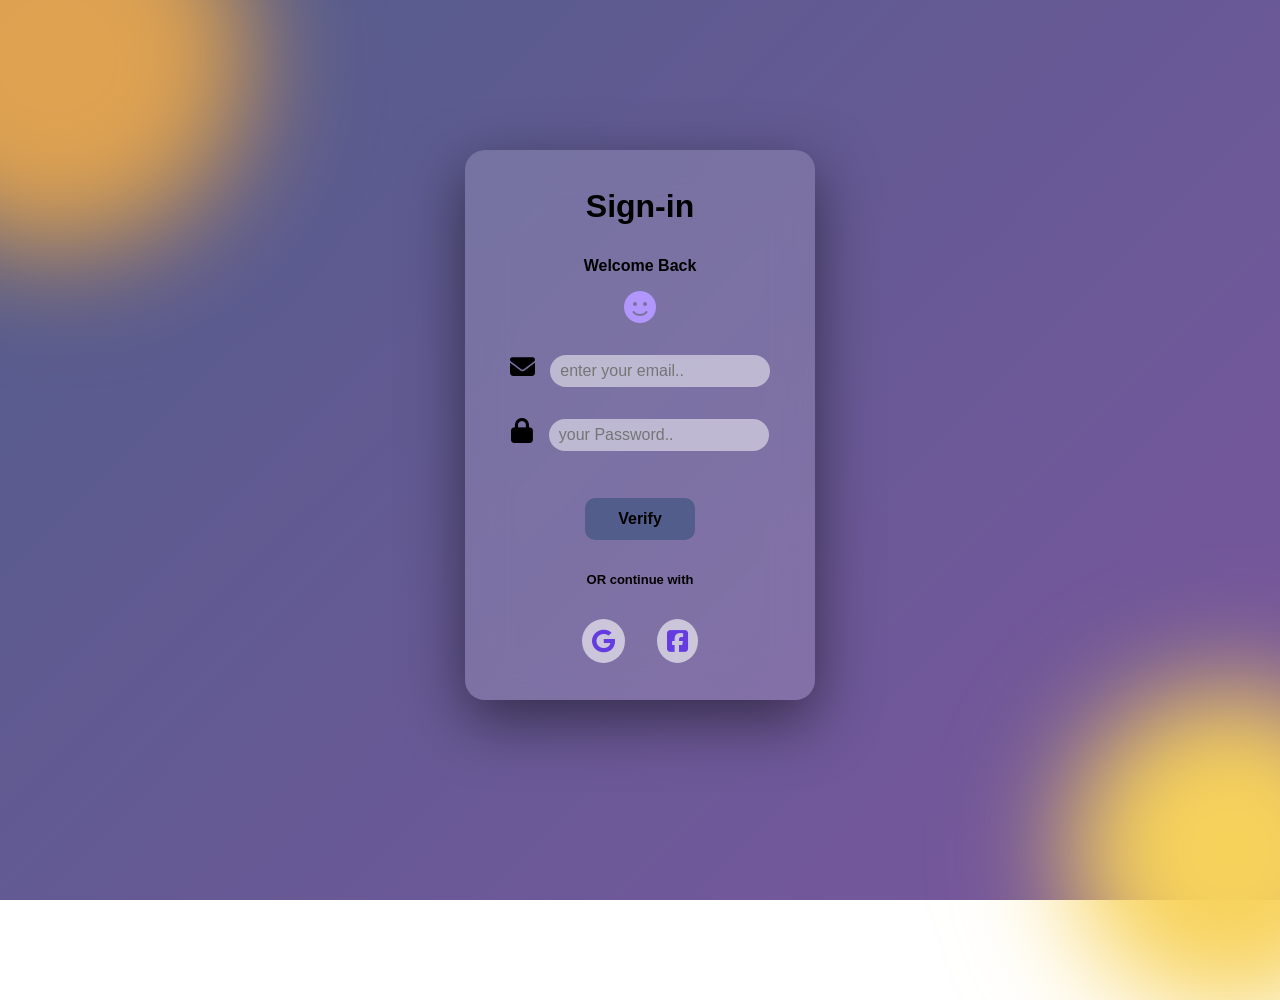
<file: index.html>
<!DOCTYPE html>
<html lang="en">
<head>
    <meta charset="UTF-8">
    <meta name="viewport" content="width=device-width, initial-scale=1.0">
    <link rel="stylesheet" href="https://cdnjs.cloudflare.com/ajax/libs/font-awesome/6.5.0/css/all.min.css">
    <title>css sign in page</title>
    <link rel="stylesheet" href="style.css"/>
</head>
<body>
    <div class="background-top"></div>
    <main>
        <form action="#">
            <h1>Sign-in</h1>
            <div class="form-top">
            <p style="font-weight: bold;">Welcome Back</p>
            <i class="fa-solid fa-face-smile" style="color: rgb(177, 151, 252); font-size:xx-large;"></i>
</div>
        <div class="email">
         <label >
            <i class="fa-solid fa-envelope" style="font-size: 25px;"></i>
        <input type="email" id="email" placeholder="enter your email.." required/>
        </label>
        </div>
<div class="pass">
    <label>
        <i class="fa-solid fa-lock" style="font-size: 25px;"></i>
        <input type="password" id="password" placeholder="your Password.." required minlength="6" maxlength="12"/>
    </label>
</div>
<button type="submit">Verify</button>
<p style="font-size: small; font-weight: bold;">OR continue with</p>
<div class="icons">
    <i class="fa-brands fa-google"></i>
    <i class="fa-brands fa-square-facebook fa-canvas-roomy" ></i>
    </div>
</form>
    </main>
    <div class="background-bottom"></div>
</body>
</html>
</file>
<file: style.css>
*{
    padding: 0;
    margin: 0;
    box-sizing: border-box;
}
body{
    display: flex;
    align-items: center;
    height: 100vh;
    width:100vw;
    justify-content: center;
background:linear-gradient(135deg, #525d8b 0%, #7a569e 100%);
background-repeat: no-repeat;
background-attachment:fixed;
overflow: hidden;
position: relative;
font-family: Arial, Helvetica, sans-serif;
}
.background-top {
    position: absolute;
    width: 350px;
    height: 350px;
    border-radius: 50%;
    background: #dfa251;
    top: -120px;
    left: -120px;
    filter: blur(50px);
    z-index: -1;
    /* الظل */
    box-shadow: 
       0 0 60px rgb(212, 159, 60),
       0 0 80px rgb(220, 162, 70);
}

.background-bottom {
    position: absolute;
    width: 300px;
    height: 300px;
    border-radius: 50%;
    background: #f7d25b;
    bottom: -100px;
    right: -100px;
    z-index: -1;
    filter: blur(50px);
    box-shadow: 
        0 0 60px rgba(247, 210, 91, 0.6),
        0 0 100px rgba(247, 210, 91, 0.4);
}
main{
    display: flex;
justify-content: center;
width: 100%;
height:600px;
}
form{
   backdrop-filter: blur(20px);
        background: rgba(255, 255, 255, 0.15);
     width: 100%;
    max-width: 350px; 
    max-height: 550px;
    height: 100%;
   display: flex;
    flex-direction: column;
    align-items: center;
justify-content: center;
 gap: 2rem;
 border-radius: 20px;
 box-shadow: 0 20px 60px rgba(0, 0, 0, 0.50);
}
input{
    padding: 7px 10px;
    max-width: 300px;
    border: none;
    font-size: 1rem;
    border-radius: 20px;
    margin-left: 0.7rem;
    background-color: rgba(255, 255, 255, 0.50);
}
input:focus{
    outline: 2px solid rebeccapurple;
     outline-offset:3px ;
}
form button{
    padding: 10px;
    border-radius: 10px;
    margin: 15px 0 0 0;
    font-weight: bold;
    font-size: 1rem;
     border:2px solid #525d8b;
     background: #525d8b;
   color: black;
    width: 100%;
    max-width: 110px;
    transition:all 0.3s ease;
    cursor: pointer;
}
form button:hover{
  background:#525d8b;
    color: white;
}
form button:active{
    transform: translateY(2px);
    opacity: 0.4;
}
.icons{
    display: flex;
    flex-direction: row;
    gap: 2rem;
}
.fa-brands{
    color: rgb(101, 60, 224);
    font-size:x-large; 
    background-color: rgba(255, 255, 255, 0.60); 
    border-radius: 50%; 
    padding: 10px; 
    cursor: pointer;
    transition: 0.3 ease;
}
.fa-brands:hover{
    background-color: rgb(101, 60, 224);
    color:rgba(255, 255, 255, 0.60);
}
.form-top{
    display: flex;
    flex-direction: column;
    align-items: center;
    gap: 1rem;
}
</file>
<file: sign-in-page/style.css>
*{
    padding: 0;
    margin: 0;
    box-sizing: border-box;
}
body{
    display: flex;
    align-items: center;
    height: 100vh;
    width:100vw;
    justify-content: center;
background:linear-gradient(135deg, #525d8b 0%, #7a569e 100%);
background-repeat: no-repeat;
background-attachment:fixed;
overflow: hidden;
position: relative;
font-family: Arial, Helvetica, sans-serif;
}
.background-top {
    position: absolute;
    width: 350px;
    height: 350px;
    border-radius: 50%;
    background: #dfa251;
    top: -120px;
    left: -120px;
    filter: blur(50px);
    z-index: -1;
    /* الظل */
    box-shadow: 
       0 0 60px rgb(212, 159, 60),
       0 0 80px rgb(220, 162, 70);
}

.background-bottom {
    position: absolute;
    width: 300px;
    height: 300px;
    border-radius: 50%;
    background: #f7d25b;
    bottom: -100px;
    right: -100px;
    z-index: -1;
    filter: blur(50px);
    box-shadow: 
        0 0 60px rgba(247, 210, 91, 0.6),
        0 0 100px rgba(247, 210, 91, 0.4);
}
main{
    display: flex;
justify-content: center;
width: 100%;
height:600px;
}
form{
   backdrop-filter: blur(20px);
        background: rgba(255, 255, 255, 0.15);
     width: 100%;
    max-width: 350px; 
    max-height: 550px;
    height: 100%;
   display: flex;
    flex-direction: column;
    align-items: center;
justify-content: center;
 gap: 2rem;
 border-radius: 20px;
 box-shadow: 0 20px 60px rgba(0, 0, 0, 0.50);
}
input{
    padding: 7px 10px;
    max-width: 300px;
    border: none;
    font-size: 1rem;
    border-radius: 20px;
    margin-left: 0.7rem;
    background-color: rgba(255, 255, 255, 0.50);
}
input:focus{
    outline: 2px solid rebeccapurple;
     outline-offset:3px ;
}
form button{
    padding: 10px;
    border-radius: 10px;
    margin: 15px 0 0 0;
    font-weight: bold;
    font-size: 1rem;
     border:2px solid #525d8b;
     background: #525d8b;
   color: black;
    width: 100%;
    max-width: 110px;
    transition:all 0.3s ease;
    cursor: pointer;
}
form button:hover{
  background:#525d8b;
    color: white;
}
form button:active{
    transform: translateY(2px);
    opacity: 0.4;
}
.icons{
    display: flex;
    flex-direction: row;
    gap: 2rem;
}
.fa-brands{
    color: rgb(101, 60, 224);
    font-size:x-large; 
    background-color: rgba(255, 255, 255, 0.60); 
    border-radius: 50%; 
    padding: 10px; 
    cursor: pointer;
    transition: 0.3 ease;
}
.fa-brands:hover{
    background-color: rgb(101, 60, 224);
    color:rgba(255, 255, 255, 0.60);
}
.form-top{
    display: flex;
    flex-direction: column;
    align-items: center;
    gap: 1rem;
}
</file>
